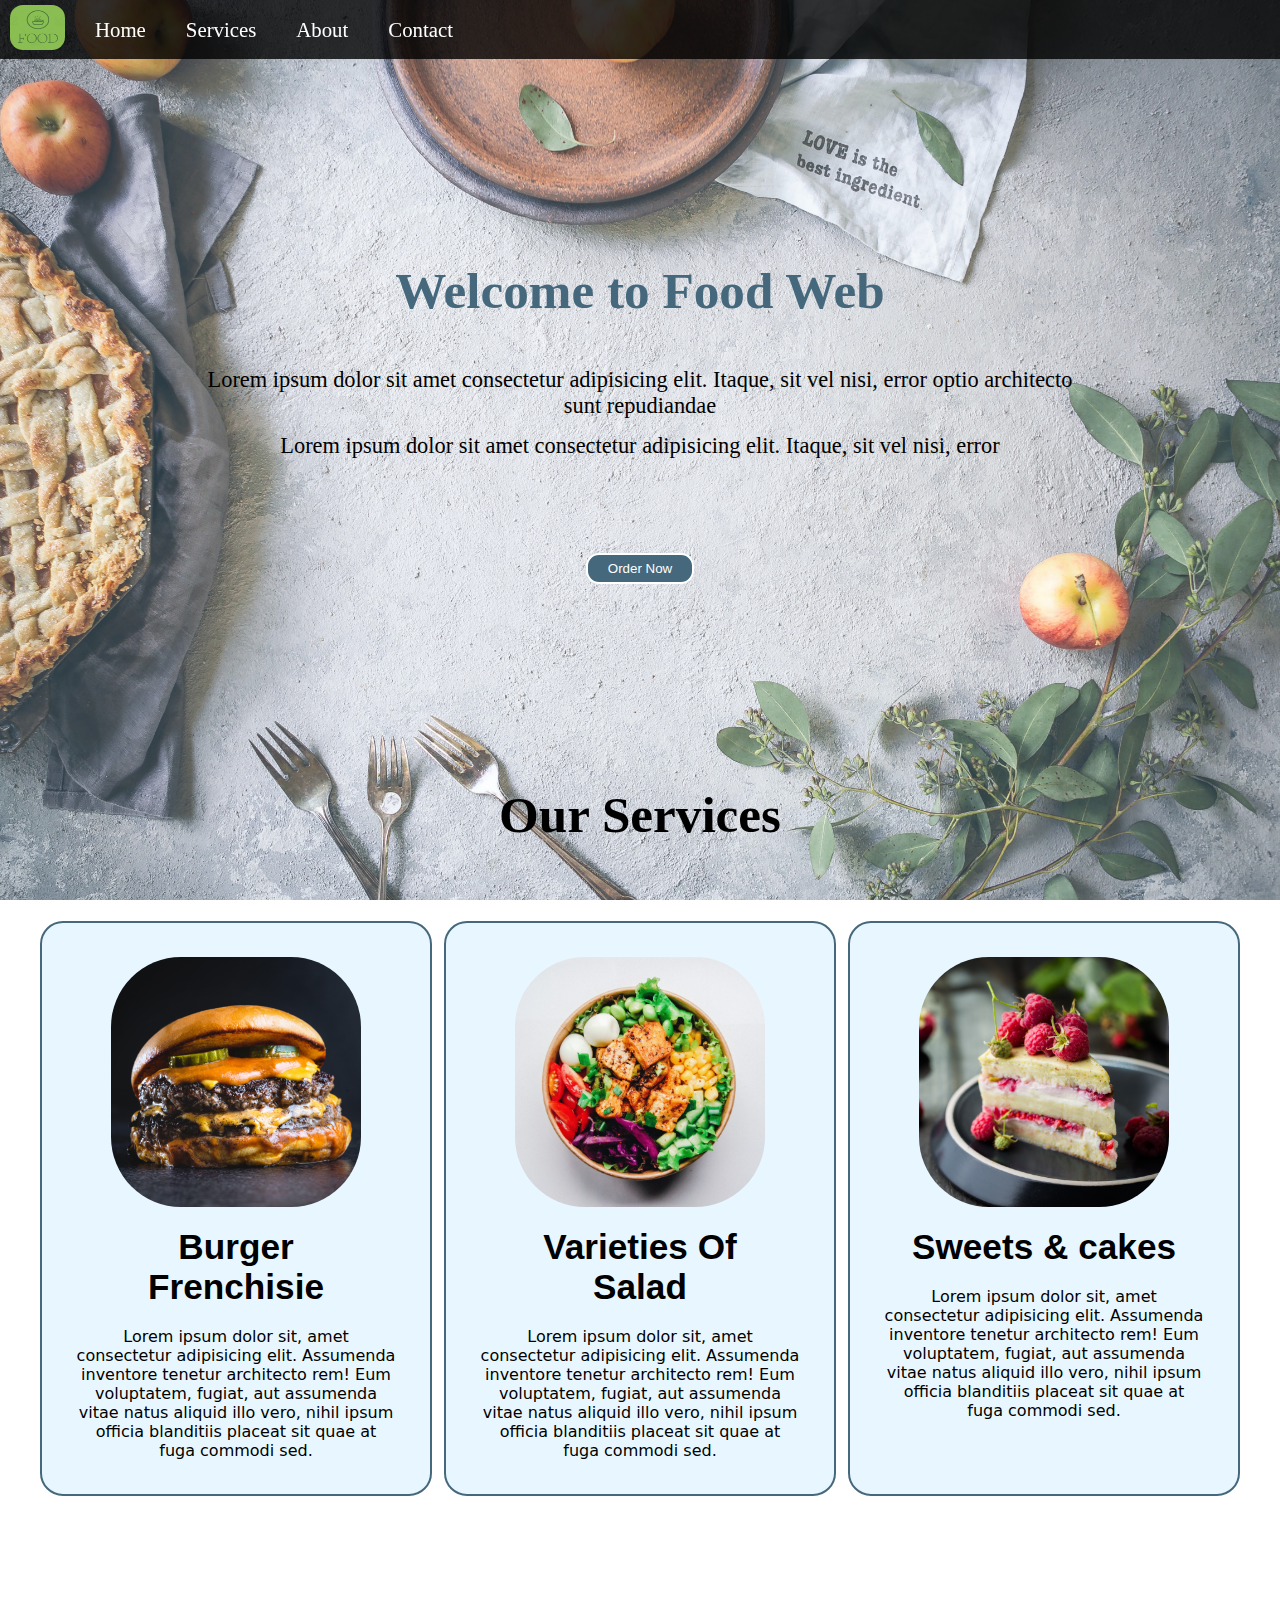
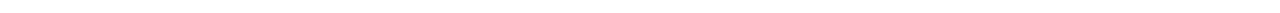
<file: index.html>
<!DOCTYPE html>
<html lang="en">

<head>
    <meta charset="UTF-8">
    <meta http-equiv="X-UA-Compatible" content="IE=edge">
    <meta name="viewport" content="width=device-width, initial-scale=1.0">
    <title>Food Website</title>
    <link rel="stylesheet" href="foodweb.css">
</head>

<body>
    <!-- Navigation Bar -->
    <nav id="navbar" class="sticky">

        <div id="logo"><img src="logo4.png" alt="fooweb.com"></div><br>
        <ul>
            <li class="item"><a href="#home">Home</a></li>
            <li class="item"><a href="#services">Services</a></li>
            <li class="item"><a href="#About">About</a></li>
            <li class="item"><a href="#Contact">Contact</a></li>

        </ul>
    </nav>

    <!-- Main Section ( Welcome To Website) -->
    <section id="home">
        <h1 class="h-primary"> Welcome to Food Web</h1>
        <p>Lorem ipsum dolor sit amet consectetur adipisicing elit. Itaque, sit vel nisi, error optio architecto sunt
            repudiandae</p>
        <p>Lorem ipsum dolor sit amet consectetur adipisicing elit. Itaque, sit vel nisi, error</p>
        <button class="btn"> Order Now</button>
    </section>

    <!-- ( Our Services ) Section -->

    <section class="services-container">

        <h1 class="h-primary center">Our Services</h1>
        <div id="services">

            
            <div class="box">
                <img src="burger.jpg" alt="Burger">
                <h2 class="h-secondary center">Burger Frenchisie</h2>
                <p class="center">Lorem ipsum dolor sit, amet consectetur adipisicing elit. Assumenda inventore tenetur
                    architecto rem!
                    Eum voluptatem, fugiat, aut assumenda vitae natus aliquid illo vero, nihil ipsum officia blanditiis
                    placeat sit quae at fuga commodi sed.</p>
            </div>
           
           
           
            <div class="box">
                <img src="salad.jpg" alt="Salad">
                <h2 class="h-secondary center">Varieties Of Salad</h2>
                <p class="center">Lorem ipsum dolor sit, amet consectetur adipisicing elit. Assumenda inventore tenetur
                    architecto rem!
                    Eum voluptatem, fugiat, aut assumenda vitae natus aliquid illo vero, nihil ipsum officia blanditiis
                    placeat sit quae at fuga commodi sed.</p>
            </div>
           
           
           
            <div class="box">
                <img src="cake.jpg" alt="Cake">
                <h2 class="h-secondary center"> Sweets & cakes</h2>
                <p class="center">Lorem ipsum dolor sit, amet consectetur adipisicing elit. Assumenda inventore tenetur
                    architecto rem!
                    Eum voluptatem, fugiat, aut assumenda vitae natus aliquid illo vero, nihil ipsum officia blanditiis
                    placeat sit quae at fuga commodi sed.</p>
            </div>
        </div>

    </section>

    
    
    <section id ="client-section">
<h1 class="h-primary center"></h1>
        
    </section>

</body>


</html>
</file>
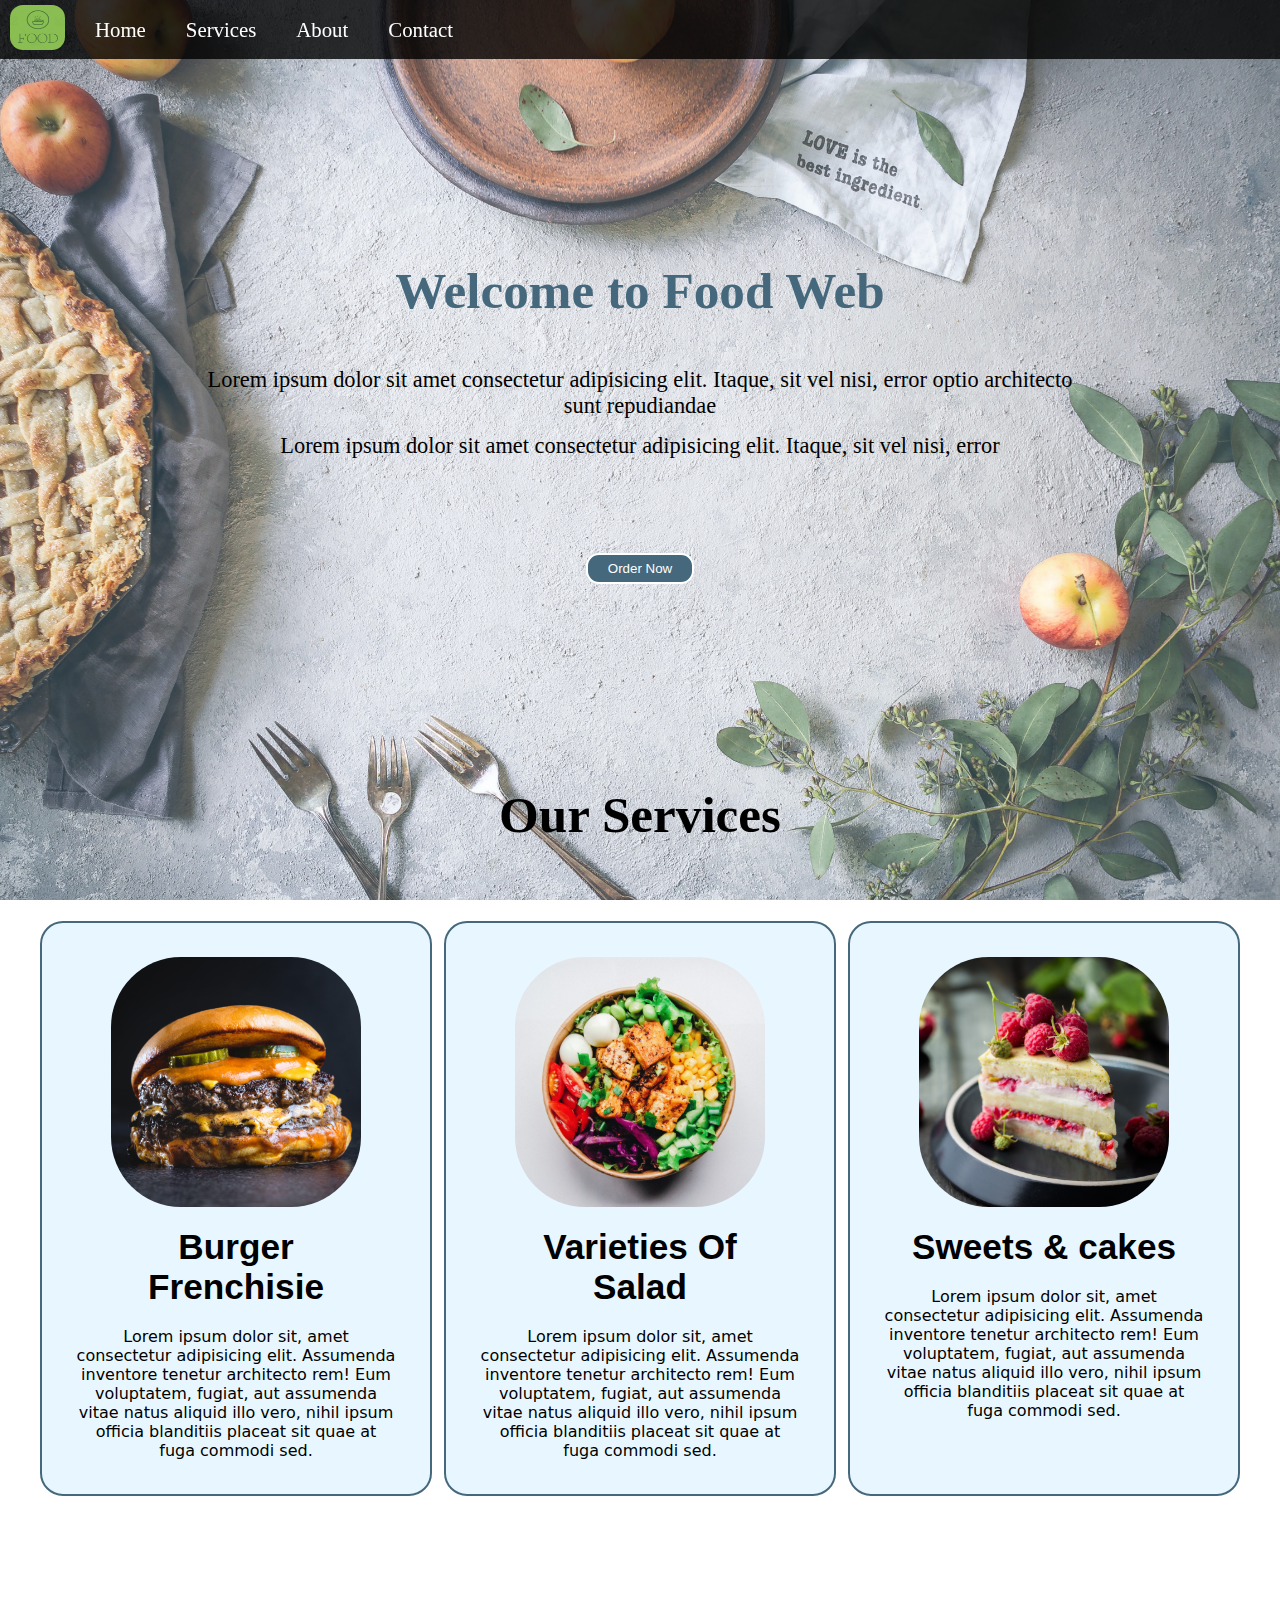
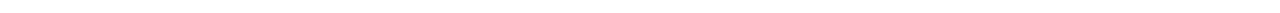
<file: foodweb.html>
<!DOCTYPE html>
<html lang="en">

<head>
    <meta charset="UTF-8">
    <meta http-equiv="X-UA-Compatible" content="IE=edge">
    <meta name="viewport" content="width=device-width, initial-scale=1.0">
    <title>Food Website</title>
    <link rel="stylesheet" href="foodweb.css">
</head>

<body>
    <!-- Navigation Bar -->
    <nav id="navbar" class="sticky">

        <div id="logo"><img src="logo4.png" alt="fooweb.com"></div><br>
        <ul>
            <li class="item"><a href="#home">Home</a></li>
            <li class="item"><a href="#services">Services</a></li>
            <li class="item"><a href="#About">About</a></li>
            <li class="item"><a href="#Contact">Contact</a></li>

        </ul>
    </nav>

    <!-- Main Section ( Welcome To Website) -->
    <section id="home">
        <h1 class="h-primary"> Welcome to Food Web</h1>
        <p>Lorem ipsum dolor sit amet consectetur adipisicing elit. Itaque, sit vel nisi, error optio architecto sunt
            repudiandae</p>
        <p>Lorem ipsum dolor sit amet consectetur adipisicing elit. Itaque, sit vel nisi, error</p>
        <button class="btn"> Order Now</button>
    </section>

    <!-- ( Our Services ) Section -->

    <section class="services-container">

        <h1 class="h-primary center">Our Services</h1>
        <div id="services">

            
            <div class="box">
                <img src="burger.jpg" alt="Burger">
                <h2 class="h-secondary center">Burger Frenchisie</h2>
                <p class="center">Lorem ipsum dolor sit, amet consectetur adipisicing elit. Assumenda inventore tenetur
                    architecto rem!
                    Eum voluptatem, fugiat, aut assumenda vitae natus aliquid illo vero, nihil ipsum officia blanditiis
                    placeat sit quae at fuga commodi sed.</p>
            </div>
           
           
           
            <div class="box">
                <img src="salad.jpg" alt="Salad">
                <h2 class="h-secondary center">Varieties Of Salad</h2>
                <p class="center">Lorem ipsum dolor sit, amet consectetur adipisicing elit. Assumenda inventore tenetur
                    architecto rem!
                    Eum voluptatem, fugiat, aut assumenda vitae natus aliquid illo vero, nihil ipsum officia blanditiis
                    placeat sit quae at fuga commodi sed.</p>
            </div>
           
           
           
            <div class="box">
                <img src="cake.jpg" alt="Cake">
                <h2 class="h-secondary center"> Sweets & cakes</h2>
                <p class="center">Lorem ipsum dolor sit, amet consectetur adipisicing elit. Assumenda inventore tenetur
                    architecto rem!
                    Eum voluptatem, fugiat, aut assumenda vitae natus aliquid illo vero, nihil ipsum officia blanditiis
                    placeat sit quae at fuga commodi sed.</p>
            </div>
        </div>

    </section>

    
    
    <section id ="client-section">
<h1 class="h-primary center"></h1>
        
    </section>

</body>


</html>
</file>
<file: foodweb.css>
/* CSS Reset */
* {
    margin: 0;
    padding: 0;
} 
html{
    scroll-behavior: smooth;
}


/* Navigation bar  */
#navbar {
    display: flex;
    align-items: center;
    position: relative;
    /* position: absolute; */
    top: 0px;
}

#navbar::before {
    content: "";
    /* background-color: #0e2b3c; */
    background-color: black;
    position: absolute;
    top: 0px;
    left: 0px;
    height: 100%;
    width: 100%;
    z-index: -1;
    opacity: 0.8;
}


/* Logo and Image  */


#logo img {
    margin: 5px 10px;
    height: 45px;
    width: 55px;
    border-radius: 13px;
}

/* Navigation Bar : List Styling  */

#navbar ul {
    display: flex;
}


#navbar ul li {

    list-style: none;
    font-size: 1.3rem;
}

#navbar ul li a {
    color: white;
    display: block;
    padding: 5px 20px;
    border-radius: 20px;
    text-decoration: none;
}

#navbar ul li a:hover {
    color: black;
    background-color: white;
}

#navbar.sticky{
    position: sticky;
    top: 0;
}
/* Home Section  */

#home {
    display: flex;
    flex-direction: column;
    padding: 3px 200px;
    height: 680px;
    justify-content: center;
    align-items: center;
}

#home::before {
    content: "";
    background: url('bg3.jpg') no-repeat center center/cover;
    position: absolute;
    top: 0px;
    left: 0px;
    height: 100%;
    width: 100%;
    z-index: -1;
    opacity: 0.89;
}

#home h1 {
    color: #45687c;
    text-align: center;
}

#home p {
    color: black;
    text-align: center;
    font-size: 1.4rem;
    margin: 7px 0px;

}

/* Services Section  */
#services {
    margin: 34px;
    display: flex;

}

#services .box {
    border: 2px solid #45687c;
    padding: 34px;
    margin: 3px 6px;
    border-radius: 23px;
    background-color: #caedff6e;

}

#services .box img {
    height: 250px;
    margin: auto;
    display: block;
    border-radius: 70px;
}

#services .box p {
    font-family:system-ui;
}

/* Client Section  */
#client-section{

}

/* Utility Classes  */
.h-primary {
    font-size: 3.2rem;
    padding: 40px;
}

.h-secondary {
    font-size: 2.2rem;
    padding: 20px;
    font-family: sans-serif;
}

.btn {
    padding: 6px 20px;
    border: 2px solid white;
    background-color: #45687c;
    color: white;
    border-radius: 13px;
    margin-top: 87px
}

.btn:hover {
    background-color: #36586c;
    cursor: pointer;
}

.center {
    text-align: center;
}
</file>
